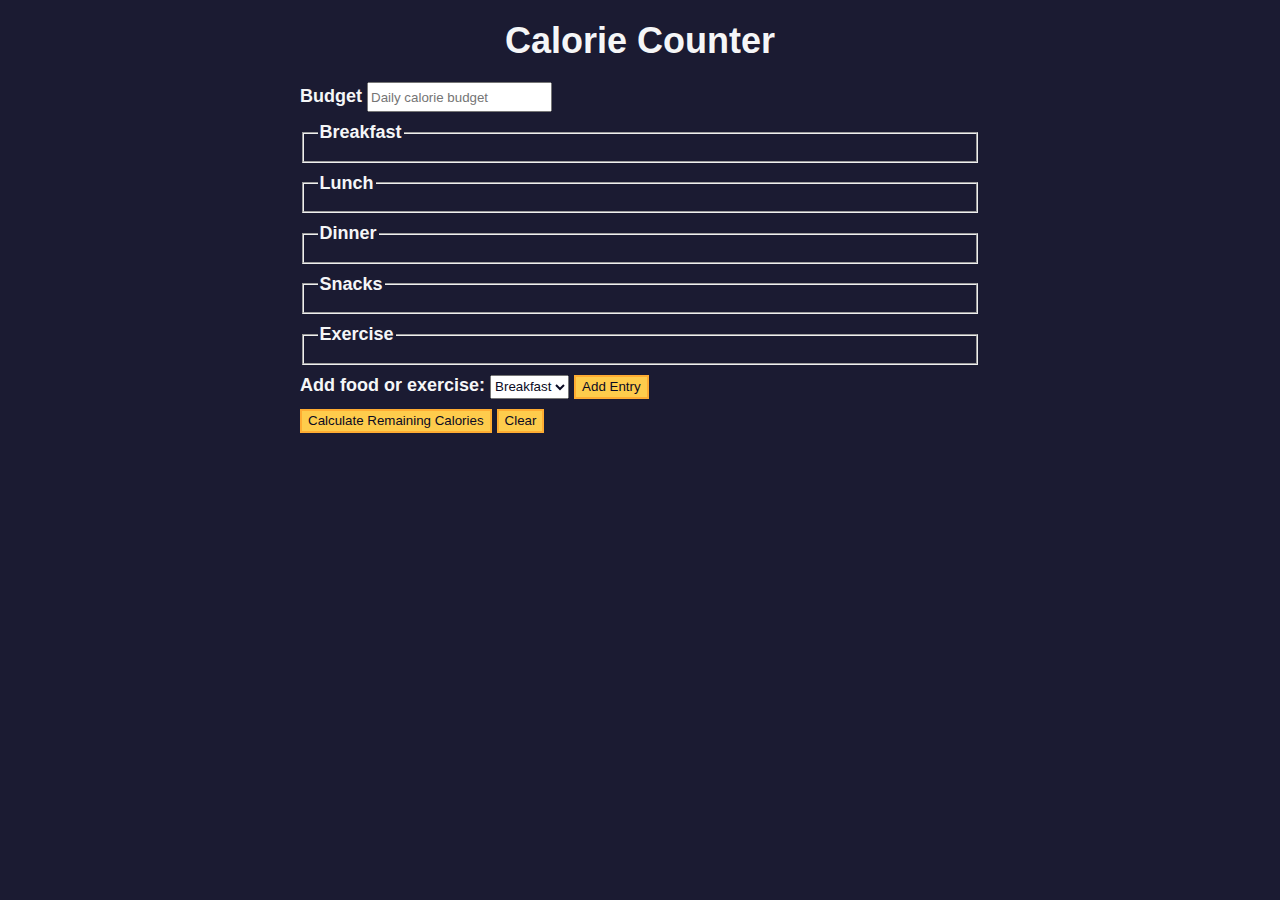
<file: calorieCounter/index.html>
<!DOCTYPE html>
<html lang="en">
<head>
    <meta charset="UTF-8">
    <meta name="viewport" content="width=device-width, initial-scale=1.0">
    <title>Calorie Counter</title>

    <link rel="stylesheet" href="styles.css">
</head>
<body>
    <main>
        <h1>Calorie Counter</h1>
        <div class="container">
            <form id="calorie-counter">
                <label for="budget">Budget</label>
                <input id="budget" type="number" min="0" placeholder="Daily calorie budget" required>

                <fieldset id="breakfast">
                    <legend>Breakfast</legend>
                    <div class="input-container"></div>
                </fieldset>

                <fieldset id="lunch">
                    <legend>Lunch</legend>
                    <div class="input-container"></div>
                </fieldset>

                <fieldset id="dinner">
                    <legend>Dinner</legend>
                    <div class="input-container"></div>
                </fieldset>

                <fieldset id="snacks">
                    <legend>Snacks</legend>
                    <div class="input-container"></div>
                </fieldset>

                <fieldset id="exercise">
                    <legend>Exercise</legend>
                    <div class="input-container"></div>
                </fieldset>

                <div class="controls">
                    <span>
                        <label for="entry-dropdown">Add food or exercise:</label>
                        <select id="entry-dropdown" name="options">
                            <option value="breakfast" selected>Breakfast</option>
                            <option value="lunch">Lunch</option>
                            <option value="dinner">Dinner</option>
                            <option value="snacks">Snacks</option>
                            <option value="exercise">Exercise</option>
                        </select>
                        <button type="button" id="add-entry">Add Entry</button>
                    </span>
                </div>

                <div>
                    <button type="submit">Calculate Remaining Calories</button>
                    <button type="button" id="clear">Clear</button>
                </div>
            </form>

            <div id="output" class="output hide"></div>
        </div>
    </main>
    <script src="./script.js"></script>
</body>
</html>
</file>
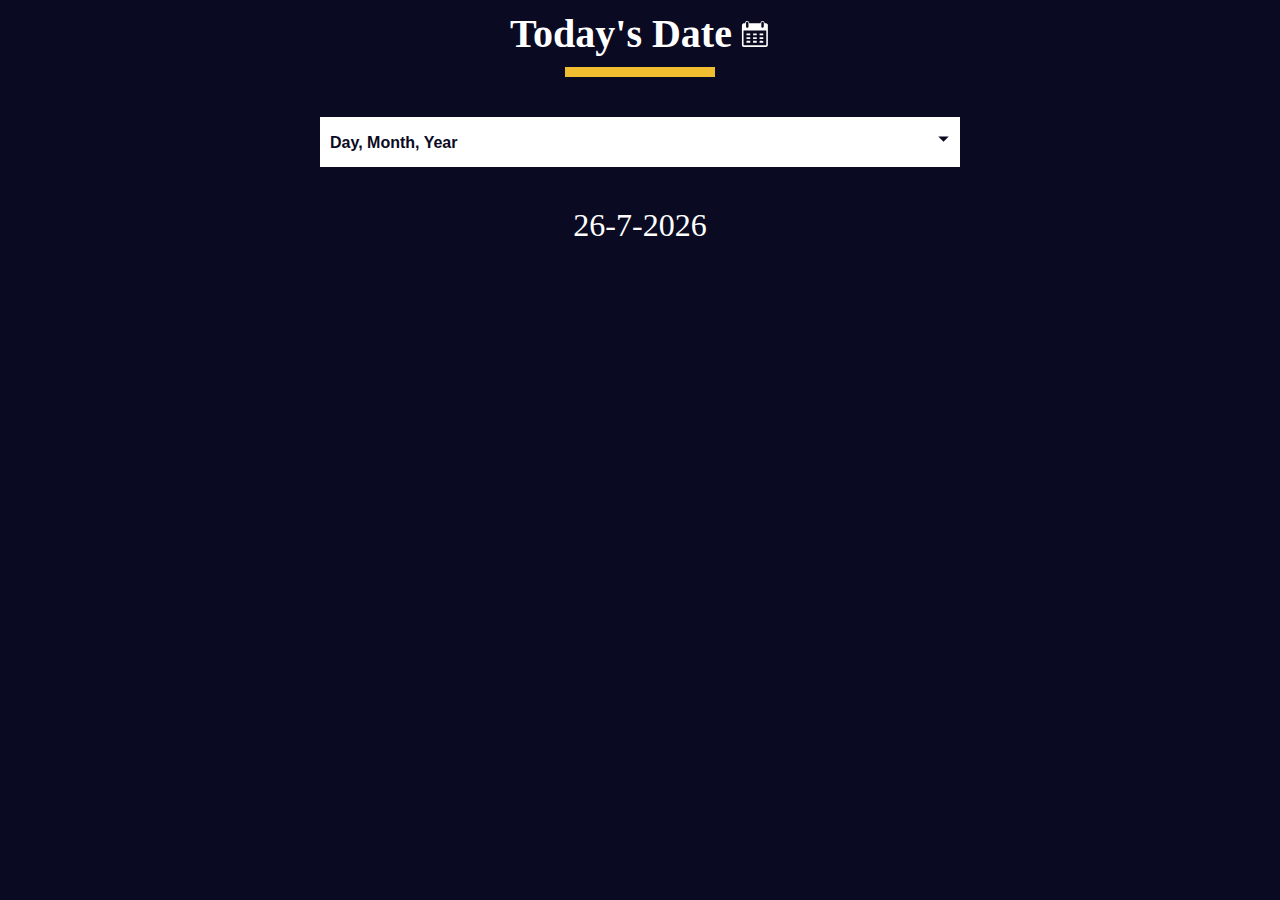
<file: dateFormatter/index.html>
<!DOCTYPE html>
<html lang="en">
  <head>
    <meta charset="UTF-8" />
    <meta http-equiv="X-UA-Compatible" content="IE=edge" />
    <meta name="viewport" content="width=device-width, initial-scale=1.0" />
    <title>Learn the Date Object by Building a Date Formatter</title>
    <link rel="stylesheet" href="./styles.css" />
  </head>
  <body>
    <main>
      <div class="title-container">
        <h1 class="title">Today's Date</h1>

        <svg
          class="date-svg"
          xmlns="http://www.w3.org/2000/svg"
          version="1.0"
          width="512.000000pt"
          height="512.000000pt"
          viewBox="0 0 512.000000 512.000000"
          preserveAspectRatio="xMidYMid meet"
        >
          <g
            transform="translate(0.000000,512.000000) scale(0.100000,-0.100000)"
            fill="#fff"
            stroke="none"
          >
            <path
              d="M1145 4777 c-71 -24 -120 -54 -164 -102 -59 -64 -83 -124 -89 -216 l-4 -77 -147 -3 c-142 -4 -149 -5 -213 -37 -81 -40 -149 -111 -177 -188 -21 -54 -21 -64 -21 -1789 0 -1725 0 -1735 21 -1789 28 -77 96 -148 177 -188 l67 -33 1950 0 1950 0 67 33 c74 36 133 96 170 170 l23 47 0 1760 0 1760 -23 47 c-37 74 -96 134 -169 170 -63 31 -71 32 -213 36 l-148 4 -4 77 c-8 133 -82 242 -200 297 -54 25 -75 29 -148 29 -94 -1 -151 -20 -220 -75 -75 -59 -130 -181 -130 -287 l0 -43 -954 0 -954 0 -7 74 c-12 137 -89 251 -201 303 -66 30 -179 39 -239 20z m209 -164 c23 -16 52 -49 66 -73 l25 -45 0 -365 0 -365 -28 -47 c-30 -52 -88 -92 -149 -103 -54 -10 -137 17 -175 57 -65 69 -64 60 -61 471 l3 373 27 41 c17 26 45 50 80 68 71 35 151 31 212 -12z m2594 11 c41 -20 59 -37 82 -78 l30 -51 0 -360 c0 -329 -2 -364 -19 -401 -36 -79 -137 -133 -222 -119 -57 10 -125 58 -151 107 -23 42 -23 50 -26 388 -3 377 -1 403 51 465 62 76 162 95 255 49z m537 -2717 l0 -1239 -24 -19 c-23 -19 -67 -19 -1916 -19 -1849 0 -1893 0 -1916 19 l-24 19 -3 1241 -2 1241 1942 -2 1943 -3 0 -1238z"
            />
            <path
              d="M1112 2493 l3 -158 318 -3 317 -2 0 160 0 160 -320 0 -321 0 3 -157z"
            />
            <path
              d="M2230 2490 l0 -160 315 0 315 0 0 160 0 160 -315 0 -315 0 0 -160z"
            />
            <path
              d="M3342 2493 l3 -158 310 0 310 0 3 158 3 157 -316 0 -316 0 3 -157z"
            />
            <path
              d="M1110 1855 l0 -155 320 0 320 0 0 155 0 155 -320 0 -320 0 0 -155z"
            />
            <path
              d="M2230 1855 l0 -155 315 0 315 0 0 155 0 155 -315 0 -315 0 0 -155z"
            />
            <path
              d="M3340 1855 l0 -155 315 0 315 0 0 155 0 155 -315 0 -315 0 0 -155z"
            />
            <path
              d="M1117 1383 c-4 -3 -7 -78 -7 -165 l0 -158 320 0 320 0 0 165 0 165 -313 0 c-173 0 -317 -3 -320 -7z"
            />
            <path
              d="M2230 1225 l0 -165 315 0 315 0 0 165 0 165 -315 0 -315 0 0 -165z"
            />
            <path
              d="M3347 1383 c-4 -3 -7 -78 -7 -165 l0 -158 315 0 315 0 -2 163 -3 162 -306 3 c-168 1 -308 -1 -312 -5z"
            />
          </g>
        </svg>
      </div>
      <div class="divider"></div>

      <div class="dropdown-container">
        <select name="date-options" id="date-options">
          <option value="dd-mm-yyyy">Day, Month, Year</option>
          <option value="yyyy-mm-dd">Year, Month, Day</option>
          <option value="mm-dd-yyyy-h-mm">
            Month, Day, Year, Hours, Minutes
          </option>
        </select>
        <div class="select-icon">
          <svg
            class="icon"
            xmlns="http://www.w3.org/2000/svg"
            width="25"
            height="35"
            viewBox="0 0 24 24"
          >
            <rect x="0" fill="none" width="24" height="24" />

            <g>
              <path d="M7 10l5 5 5-5" />
            </g>
          </svg>
        </div>
      </div>

      <p id="current-date"></p>
    </main>

    <script src="./script.js"></script>
  </body>
</html>
</file>
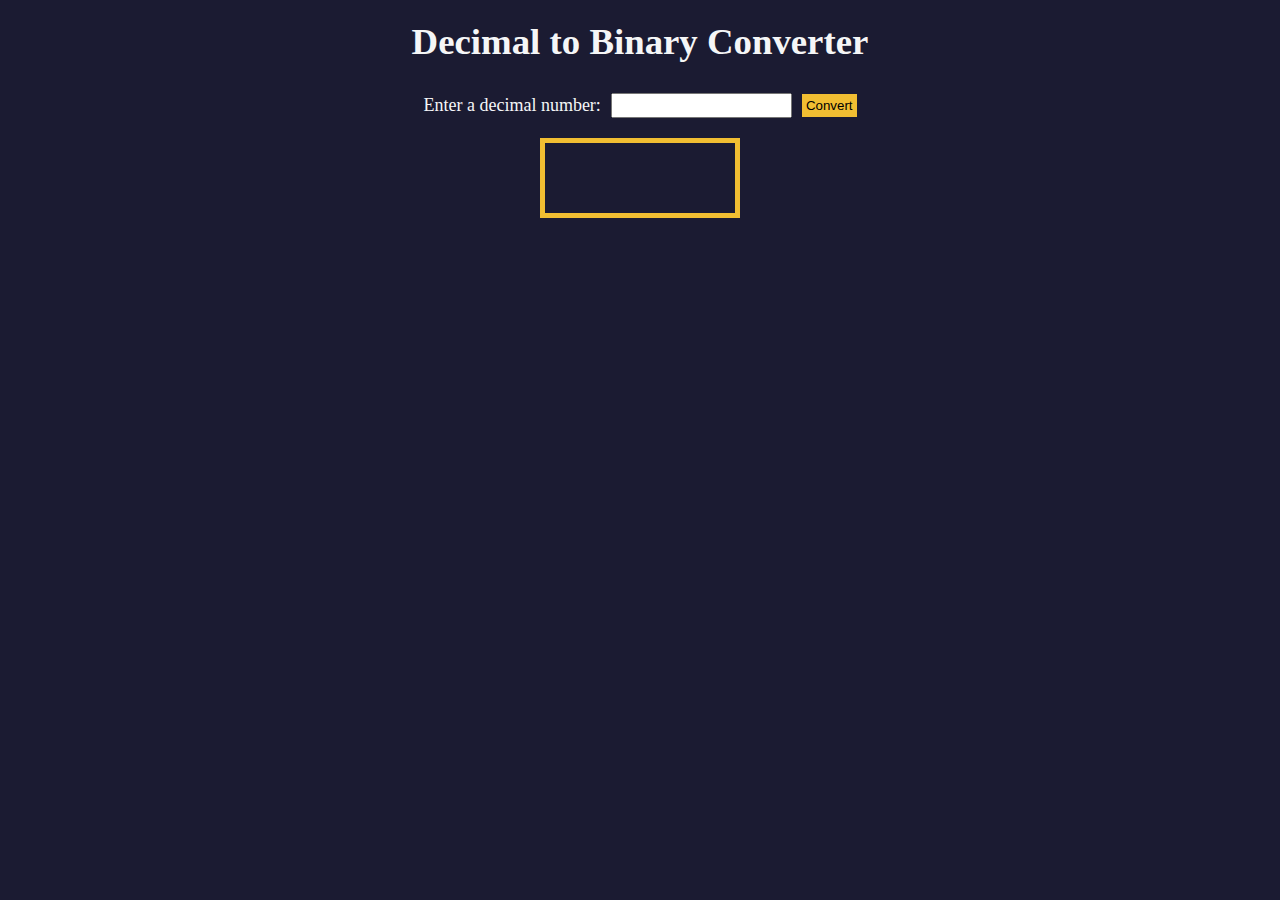
<file: decimalToBinaryConverter/index.html>
<!DOCTYPE html>
<html lang="en">
  <head>
    <meta charset="UTF-8" />
    <meta http-equiv="X-UA-Compatible" content="IE=edge" />
    <meta name="viewport" content="width=device-width, initial-scale=1.0" />
    <title>Decimal to Binary Converter</title>
    <link rel="stylesheet" href="styles.css" />
  </head>
  <body>
    <h1>Decimal to Binary Converter</h1>
    <div class="input-container">
      <label for="number-input">Enter a decimal number:</label>
      <input
        value=""
        type="number"
        name="decimal number input"
        id="number-input"
        class="number-input"
      />
      <button class="convert-btn" id="convert-btn">Convert</button>
    </div>
    <output id="result" for="number-input"></output>
    <div id="animation-container"></div>
    <script src="script.js"></script>
  </body>
</html>
</file>
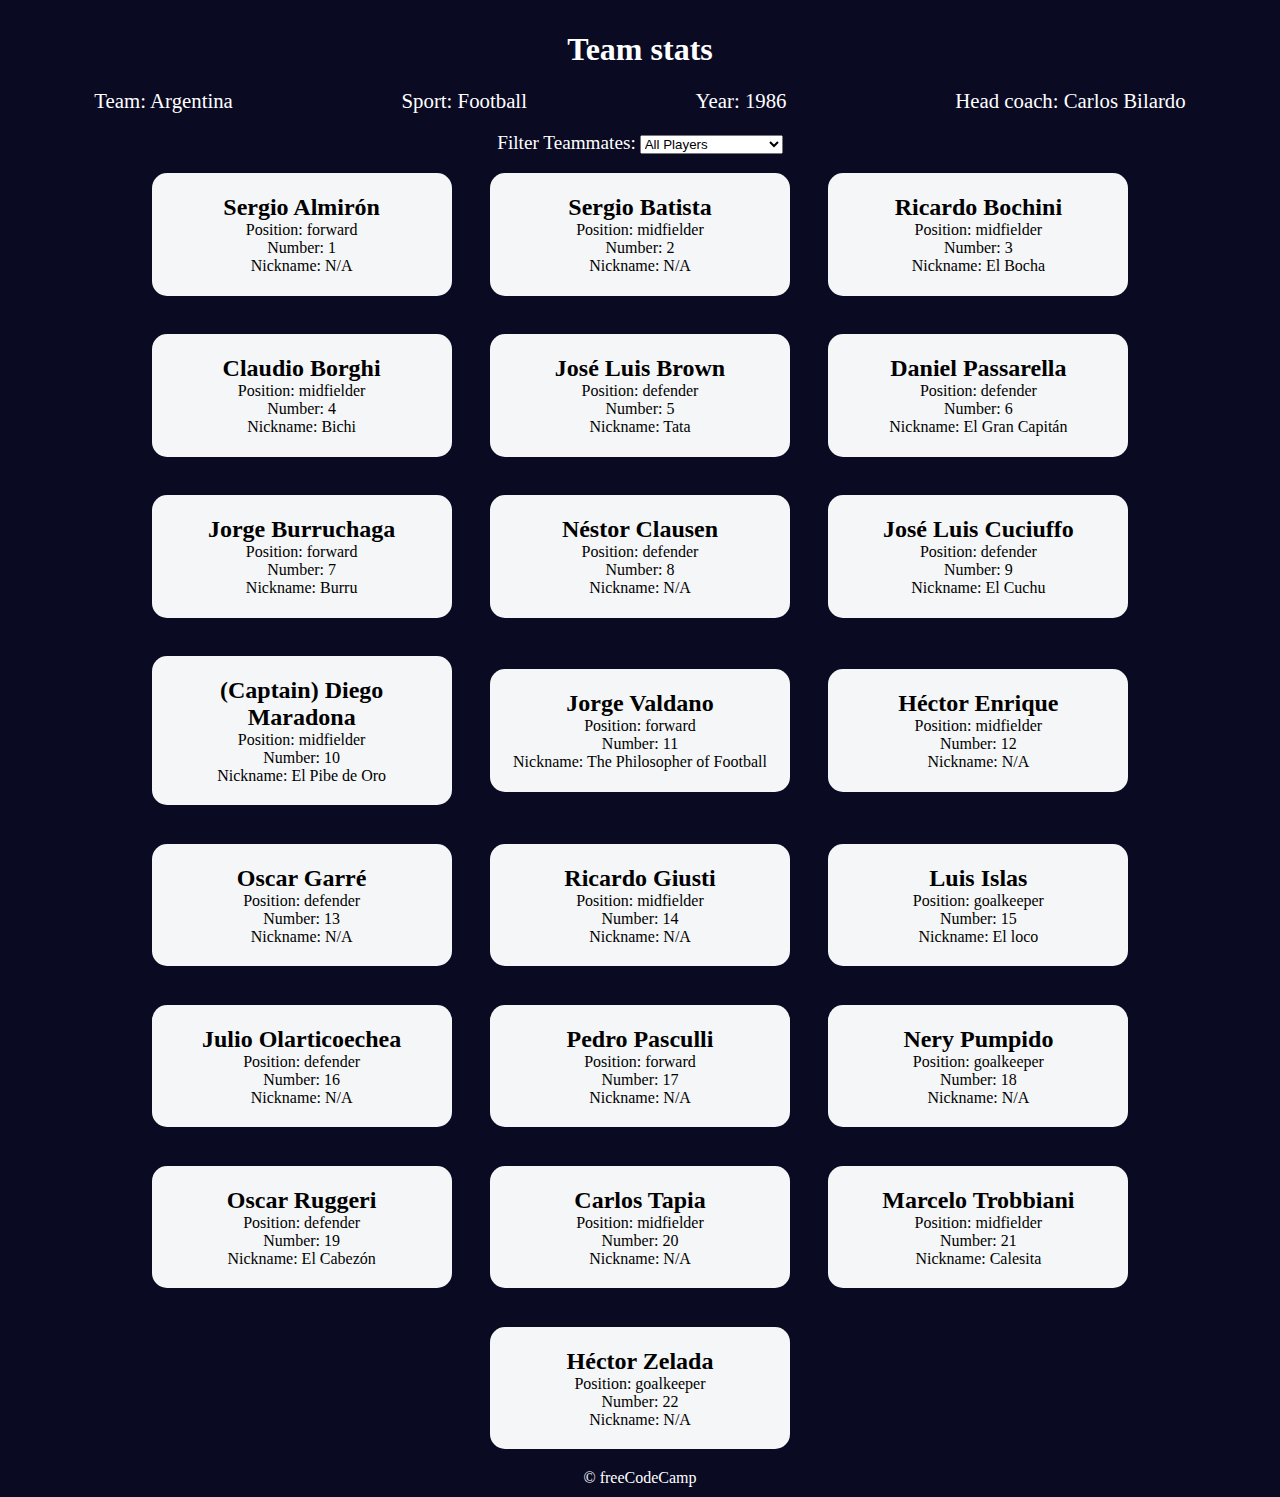
<file: footballTeamCards/index.html>
<!DOCTYPE html>
<html lang="en">
  <head>
    <meta charset="UTF-8" />
    <meta http-equiv="X-UA-Compatible" content="IE=edge" />
    <meta name="viewport" content="width=device-width, initial-scale=1.0" />
    <title>
      Learn Modern JavaScript methods by building football team cards
    </title>
    <link rel="stylesheet" href="styles.css" />
  </head>
  <body>
    <h1 class="title">Team stats</h1>
    <main>
      <div class="team-stats">
        <p>Team: <span id="team"></span></p>
        <p>Sport: <span id="sport"></span></p>
        <p>Year: <span id="year"></span></p>
        <p>Head coach: <span id="head-coach"></span></p>
      </div>
      <label class="options-label" for="players">Filter Teammates:</label>
      <select name="players" id="players">
        <option value="all">All Players</option>
        <option value="nickname">Nicknames</option>
        <option value="forward">Position Forward</option>
        <option value="midfielder">Position Midfielder</option>
        <option value="defender">Position Defender</option>
        <option value="goalkeeper">Position Goalkeeper</option>
      </select>
      <div class="cards" id="player-cards">
        <div class="player-card">
          <h2>Sergio Almirón</h2>
          <p>Position: forward</p>
          <p>Number: 1</p>
          <p>Nickname: N/A</p>
        </div>
        <div class="player-card">
          <h2>Sergio Batista</h2>
          <p>Position: midfielder</p>
          <p>Number: 2</p>
          <p>Nickname: N/A</p>
        </div>
        <div class="player-card">
          <h2>Ricardo Bochini</h2>
          <p>Position: midfielder</p>
          <p>Number: 3</p>
          <p>Nickname: El Bocha</p>
        </div>
        <div class="player-card">
          <h2>Claudio Borghi</h2>
          <p>Position: midfielder</p>
          <p>Number: 4</p>
          <p>Nickname: Bichi</p>
        </div>
        <div class="player-card">
          <h2>José Luis Brown</h2>
          <p>Position: defender</p>
          <p>Number: 5</p>
          <p>Nickname: Tata</p>
        </div>
        <div class="player-card">
          <h2>Daniel Passarella</h2>
          <p>Position: defender</p>
          <p>Number: 6</p>
          <p>Nickname: El Gran Capitán</p>
        </div>
        <div class="player-card">
          <h2>Jorge Burruchaga</h2>
          <p>Position: forward</p>
          <p>Number: 7</p>
          <p>Nickname: Burru</p>
        </div>
        <div class="player-card">
          <h2>Néstor Clausen</h2>
          <p>Position: defender</p>
          <p>Number: 8</p>
          <p>Nickname: N/A</p>
        </div>
        <div class="player-card">
          <h2>José Luis Cuciuffo</h2>
          <p>Position: defender</p>
          <p>Number: 9</p>
          <p>Nickname: El Cuchu</p>
        </div>
        <div class="player-card">
          <h2>(Captain) Diego Maradona</h2>
          <p>Position: midfielder</p>
          <p>Number: 10</p>
          <p>Nickname: El Pibe de Oro</p>
        </div>
        <div class="player-card">
          <h2>Jorge Valdano</h2>
          <p>Position: forward</p>
          <p>Number: 11</p>
          <p>Nickname: The Philosopher of Football</p>
        </div>
        <div class="player-card">
          <h2>Héctor Enrique</h2>
          <p>Position: midfielder</p>
          <p>Number: 12</p>
          <p>Nickname: N/A</p>
        </div>
        <div class="player-card">
          <h2>Oscar Garré</h2>
          <p>Position: defender</p>
          <p>Number: 13</p>
          <p>Nickname: N/A</p>
        </div>
        <div class="player-card">
          <h2>Ricardo Giusti</h2>
          <p>Position: midfielder</p>
          <p>Number: 14</p>
          <p>Nickname: N/A</p>
        </div>
        <div class="player-card">
          <h2>Luis Islas</h2>
          <p>Position: goalkeeper</p>
          <p>Number: 15</p>
          <p>Nickname: El loco</p>
        </div>
        <div class="player-card">
          <h2>Julio Olarticoechea</h2>
          <p>Position: defender</p>
          <p>Number: 16</p>
          <p>Nickname: N/A</p>
        </div>
        <div class="player-card">
          <h2>Pedro Pasculli</h2>
          <p>Position: forward</p>
          <p>Number: 17</p>
          <p>Nickname: N/A</p>
        </div>
        <div class="player-card">
          <h2>Nery Pumpido</h2>
          <p>Position: goalkeeper</p>
          <p>Number: 18</p>
          <p>Nickname: N/A</p>
        </div>
        <div class="player-card">
          <h2>Oscar Ruggeri</h2>
          <p>Position: defender</p>
          <p>Number: 19</p>
          <p>Nickname: El Cabezón</p>
        </div>
        <div class="player-card">
          <h2>Carlos Tapia</h2>
          <p>Position: midfielder</p>
          <p>Number: 20</p>
          <p>Nickname: N/A</p>
        </div>
        <div class="player-card">
          <h2>Marcelo Trobbiani</h2>
          <p>Position: midfielder</p>
          <p>Number: 21</p>
          <p>Nickname: Calesita</p>
        </div>
        <div class="player-card">
          <h2>Héctor Zelada</h2>
          <p>Position: goalkeeper</p>
          <p>Number: 22</p>
          <p>Nickname: N/A</p>
        </div>
      </div>
    </main>
    <footer>&copy; freeCodeCamp</footer>
    <script src="./script.js"></script>
  </body>
</html>
</file>
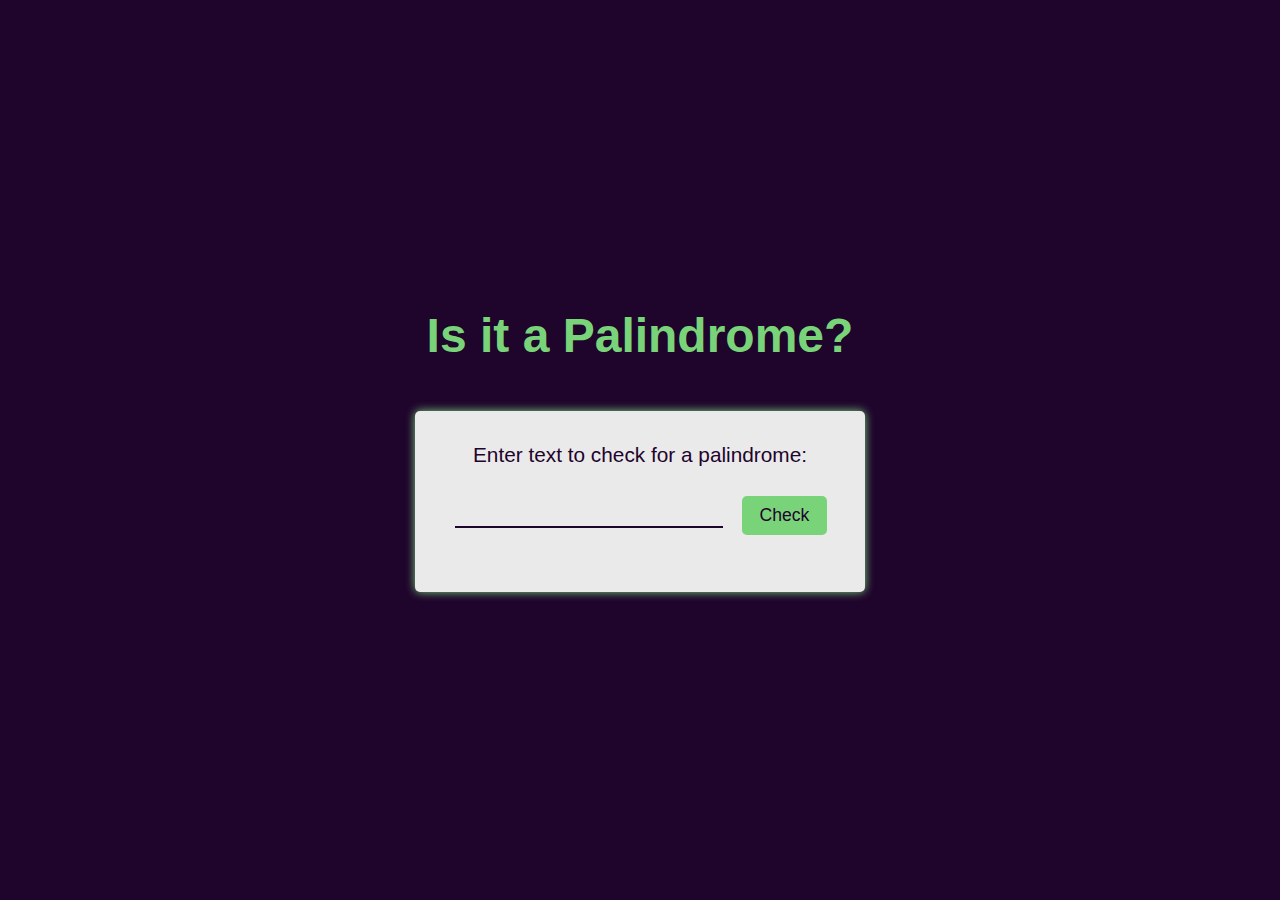
<file: palindromeChecker/index.html>
<!DOCTYPE html>
<html lang="en">
<head>
    <meta charset="UTF-8">
    <meta name="viewport" content="width=device-width, initial-scale=1.0">
    <title>Palindrome Checker</title>

    <link rel="stylesheet" href="styles.css">
    <script src="script.js"></script>
</head>
<body>
    <main class="container">
        <h1 class="title">Is it a Palindrome?</h1>

        <div class="palindrome-div">
            <label for="text-input">Enter text to check for a palindrome:</label>
            <input type="text" id="text-input" class="palindrome-input"/>
            <button id="check-btn" class="palindrome-btn">Check</button>

            <div id="result"></div>
        </div>
    </main>
</body>
</html>
</file>
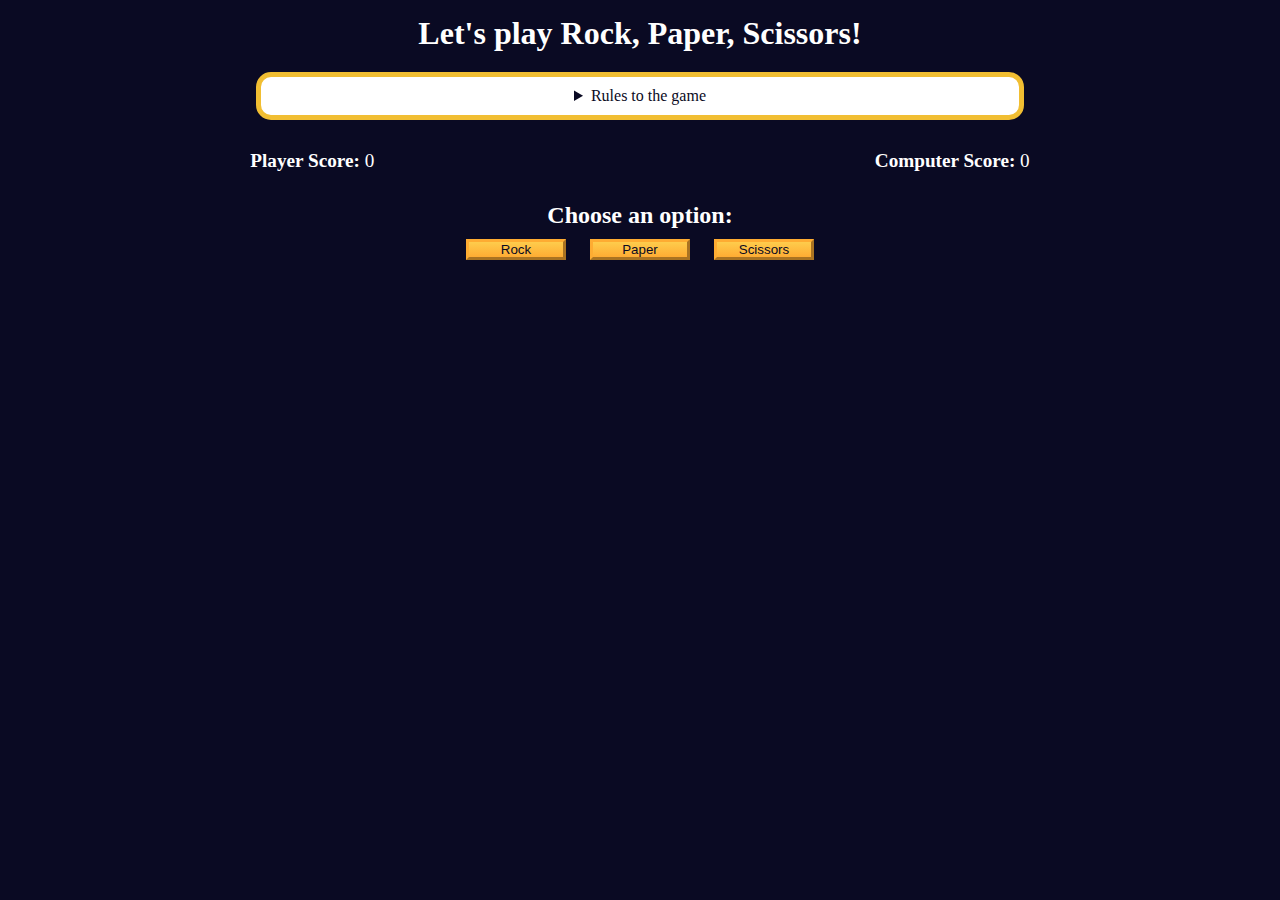
<file: rockPaperScissorsGame/index.html>
<!DOCTYPE html>
<html lang="en">
  <head>
    <meta charset="UTF-8" />
    <meta name="viewport" content="width=device-width, initial-scale=1.0" />
    <title>Rock, Paper, Scissors game</title>
    <link rel="stylesheet" href="./styles.css" />
  </head>
  <body>
    <h1>Let's play Rock, Paper, Scissors!</h1>
    <main>
      <details class="rules-container">
        <summary>Rules to the game</summary>

        <p>You will be playing against the computer.</p>
        <p>You can choose between Rock, Paper, and Scissors.</p>
        <p>The first one to three points wins.</p>

        <p>Here are the rules to getting a point in the game:</p>
        <ul>
          <li>Rock beats Scissors</li>
          <li>Scissors beats Paper</li>
          <li>Paper beats Rock</li>
        </ul>
        <p>
          If the player and computer choose the same option (Ex. Paper and
          Paper), then no one gets the point.
        </p>
      </details>

      <div class="score-container">
        <strong
          >Player Score: <span class="score" id="player-score">0</span></strong
        >
        <strong
          >Computer Score:
          <span class="score" id="computer-score">0</span></strong
        >
      </div>

      <section class="options-container">
        <h2>Choose an option:</h2>
        <div class="btn-container">
          <button id="rock-btn" class="btn">Rock</button>
          <button id="paper-btn" class="btn">Paper</button>
          <button id="scissors-btn" class="btn">Scissors</button>
        </div>
      </section>

      <div class="results-container">
        <p id="results-msg"></p>
        <p id="winner-msg"></p>
        <button class="btn" id="reset-game-btn">Play again?</button>
      </div>
    </main>
    <script src="./script.js"></script>
  </body>
</html>
</file>
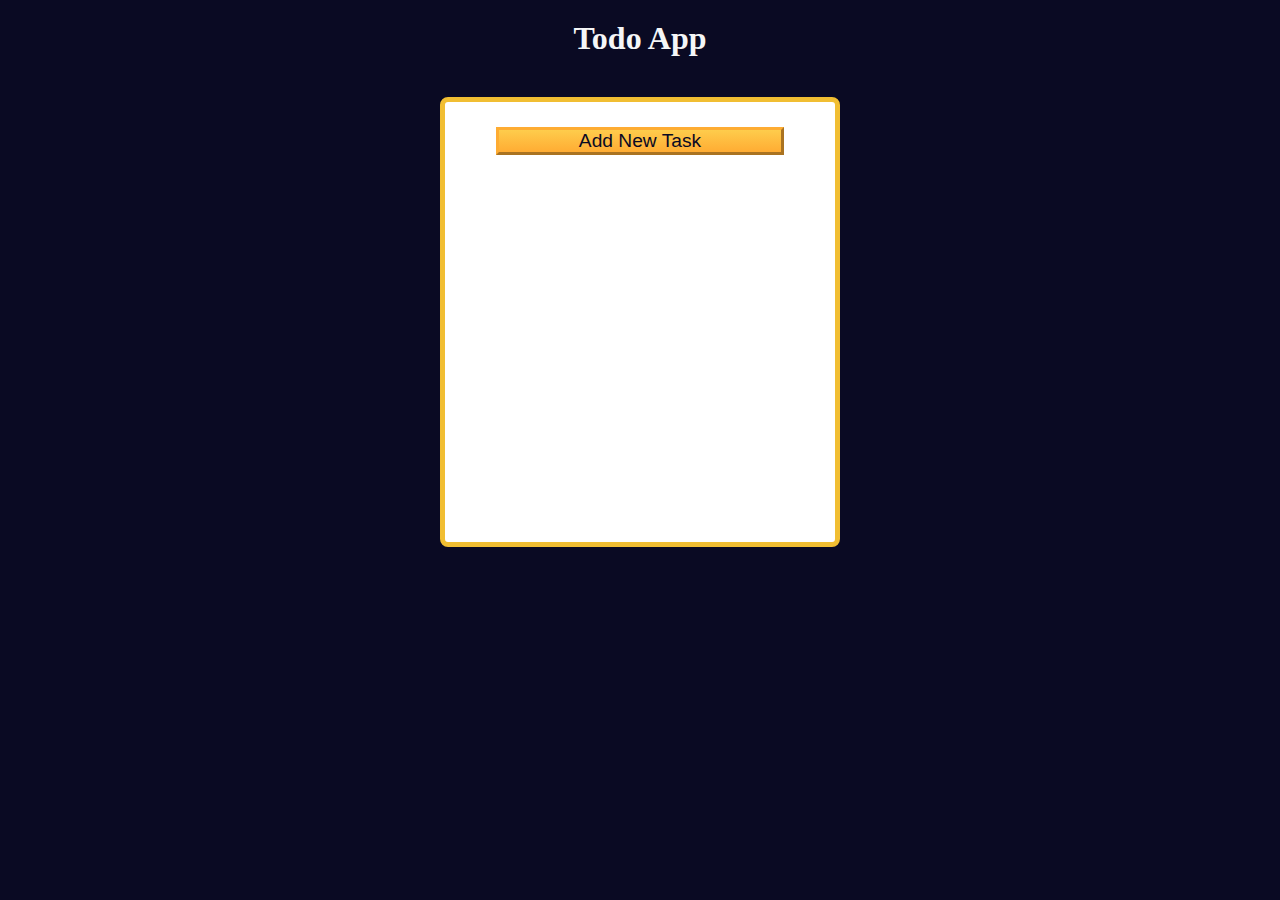
<file: todoApp/index.html>
<!DOCTYPE html>
<html lang="en">

<head>
  <meta charset="UTF-8" />
  <meta http-equiv="X-UA-Compatible" content="IE=edge" />
  <meta name="viewport" content="width=device-width, initial-scale=1.0" />
  <title>Learn localStorage by Building a Todo App</title>
  <link rel="stylesheet" href="styles.css" />
</head>

<body>
  <main>
    <h1>Todo App</h1>
    <div class="todo-app">
      <button id="open-task-form-btn" class="btn large-btn">
        Add New Task
      </button>
      <form class="task-form hidden" id="task-form">
        <div class="task-form-header">
          <button id="close-task-form-btn" class="close-task-form-btn" type="button" aria-label="close">
            <svg class="close-icon" xmlns="http://www.w3.org/2000/svg" viewBox="0 0 48 48" width="48px" height="48px"><path fill="#F44336" d="M21.5 4.5H26.501V43.5H21.5z" transform="rotate(45.001 24 24)" /><path fill="#F44336" d="M21.5 4.5H26.5V43.501H21.5z" transform="rotate(135.008 24 24)" /></svg>
          </button>
        </div>
        <div class="task-form-body">
          <label class="task-form-label" for="title-input">Title</label>
          <input required type="text" class="form-control" id="title-input" value="" />
          <label class="task-form-label" for="date-input">Date</label>
          <input type="date" class="form-control" id="date-input" value="" />
          <label class="task-form-label" for="description-input">Description</label>
          <textarea class="form-control" id="description-input" cols="30" rows="5"></textarea>
        </div>
        <div class="task-form-footer">
          <button id="add-or-update-task-btn" class="btn large-btn" type="submit">
            Add Task
          </button>
        </div>
      </form>
      <dialog id="confirm-close-dialog">
        <form method="dialog">
          <p class="discard-message-text">Discard unsaved changes?</p>
          <div class="confirm-close-dialog-btn-container">
            <button id="cancel-btn" class="btn">
              Cancel
            </button>
            <button id="discard-btn" class="btn">
              Discard
            </button>
          </div>
        </form>
      </dialog>
      <div id="tasks-container"></div>
    </div>
  </main>
  <script src="script.js"></script>
</body>

</html>
</file>
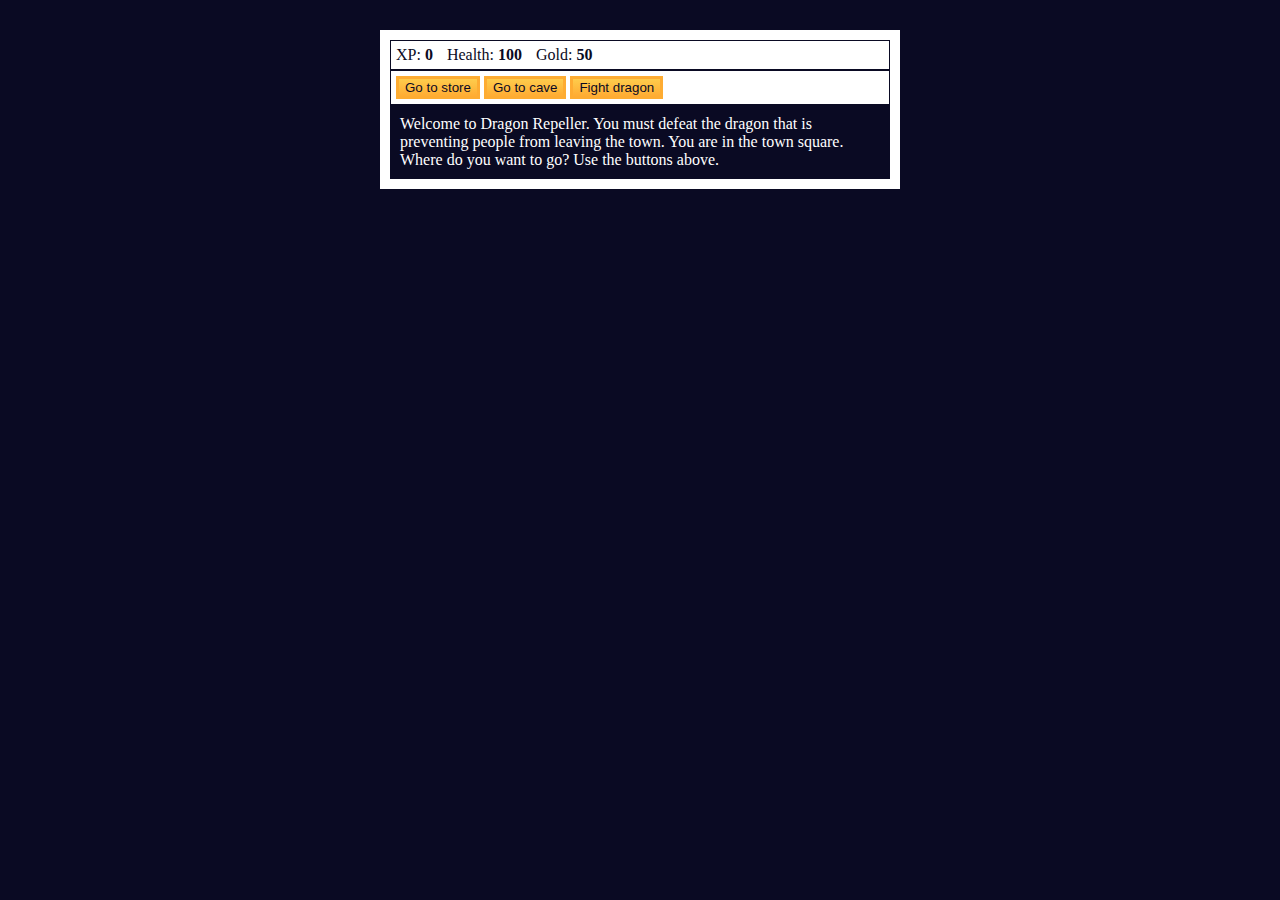
<file: rolePlayingGame/index.html.html>
<!DOCTYPE html>
<html lang="en">
<head>
    <meta charset="UTF-8">
    <meta name="viewport" content="width=device-width, initial-scale=1.0">
    <title>RPG - Dragon Repeller</title>

    <link rel="stylesheet" href="style.css">
    
</head>
<body>
    <div id="game">
        <div id="stats">
            <span class="stat">XP: <strong><span id="xpText">0</span></strong></span>
            <span class="stat">Health: <strong><span id="healthText">100</span></strong></span>
            <span class="stat">Gold: <strong><span id="goldText">50</span></strong></span>
        </div>
        <div id="controls">
            <button id="button1">Go to store</button>
            <button id="button2">Go to cave</button>
            <button id="button3">Fight dragon</button>
        </div>
        <div id="monsterStats">
            <span class="stat">Monster Name: <strong><span id="monsterName"></span></strong></span>
            <span class="stat">Health: <strong><span id="monsterHealth"></span></strong></span>
        </div>
        <div id="text">Welcome to Dragon Repeller. You must defeat the dragon that is preventing people from leaving the town. You are in the town square. Where do you want to go? Use the buttons above.</div>
    </div>

    <script src="./script.js"></script>
</body>
</html>
</file>
<file: calorieCounter/styles.css>
:root {
    --light-grey: #f5f6f7;
    --dark-blue: #0a0a23;
    --fcc-blue: #1b1b32;
    --light-yellow: #fecc4c;
    --dark-yellow: #feac32;
    --light-pink: #ffadad;
    --dark-red: #850000;
    --light-green: #acd157;
  }
  
  body {
    font-family: "Lato", Helvetica, Arial, sans-serif;
    font-size: 18px;
    background-color: var(--fcc-blue);
    color: var(--light-grey);
  }
  
  h1 {
    text-align: center;
  }
  
  .container {
    width: 90%;
    max-width: 680px;
  }
  
  h1,
  .container,
  .output {
    margin: 20px auto;
  }
  
  label,
  legend {
    font-weight: bold;
  }
  
  .input-container {
    display: flex;
    flex-direction: column;
  }
  
  button {
    cursor: pointer;
    text-decoration: none;
    background-color: var(--light-yellow);
    border: 2px solid var(--dark-yellow);
  }
  
  button,
  input,
  select {
    min-height: 24px;
    color: var(--dark-blue);
  }
  
  fieldset,
  label,
  button,
  input,
  select {
    margin-bottom: 10px;
  }
  
  .output {
    border: 2px solid var(--light-grey);
    padding: 10px;
    text-align: center;
  }
  
  .hide {
    display: none;
  }
  
  .output span {
    font-weight: bold;
    font-size: 1.2em;
  }
  
  .surplus {
    color: var(--light-pink);
  }
  
  .deficit {
    color: var(--light-green);
  }
</file>
<file: dateFormatter/styles.css>
*,
*::before,
*::after {
  margin: 0;
  padding: 0;
  box-sizing: border-box;
}

:root {
  --dark-grey: #0a0a23;
  --white: #ffffff;
  --yellow: #f1be32;
}

body {
  color: var(--white);
  background-color: var(--dark-grey);
}

.title-container {
  margin: 10px 0;
  display: flex;
  align-items: center;
  justify-content: center;
  gap: 8px;
}

.title {
  font-size: 2.5rem;
}

.date-svg {
  width: 30px;
  height: 30px;
}

.divider {
  margin: auto;
  width: 150px;
  height: 10px;
  background-color: var(--yellow);
}

.dropdown-container {
  width: 50%;
  margin: 40px auto;
  position: relative;
}

select {
  display: block;
  margin: 20px auto 0;
  width: 100%;
  height: 50px;
  font-size: 100%;
  font-weight: bold;
  cursor: pointer;
  background-color: var(--white);
  border: none;
  color: var(--dark-grey);
  appearance: none;
  padding: 10px;
  padding-right: 38px;
  -webkit-appearance: none;
  -moz-appearance: none;
  transition: color 0.3s ease, background-color 0.3s ease,
    border-bottom-color 0.3s ease;
}

.select-icon {
  position: absolute;
  top: 4px;
  right: 4px;
  width: 30px;
  height: 36px;
  pointer-events: none;
  padding-left: 5px;
  transition: background-color 0.3s ease, border-color 0.3s ease;
}

.select-icon svg.icon {
  transition: fill 0.3s ease;
  fill: var(--dark-grey);
}

#current-date {
  font-size: 2rem;
  text-align: center;
}

@media (max-width: 375px) {
  .title {
    font-size: 2rem;
  }

  .dropdown-container {
    width: 80%;
  }

  .date-svg {
    display: none;
  }
}
</file>
<file: decimalToBinaryConverter/styles.css>
*,
*::before,
*::after {
  box-sizing: border-box;
  margin: 0;
  padding: 0;
}

:root {
  --light-grey: #f5f6f7;
  --dark-blue: #1b1b32;
  --orange: #f1be32;
}

body {
  background-color: var(--dark-blue);
  font-family: "Times New Roman", Times, serif;
  font-size: 18px;
  color: var(--light-grey);
  padding: 0 15px;
  display: flex;
  flex-direction: column;
  align-items: center;
}

h1 {
  text-align: center;
  font-size: 2.3rem;
  margin: 20px 0;
}

.input-container {
  margin: 10px 0;
  display: flex;
  flex-direction: column;
  gap: 10px;
  justify-content: center;
  align-items: center;
}

.convert-btn {
  background-color: var(--orange);
  cursor: pointer;
  border: none;
  padding: 4px;
}

.number-input {
  height: 25px;
}

#result {
  margin: 10px 0;
  min-width: 200px;
  width: fit-content;
  min-height: 80px;
  word-break: break-word;
  padding: 15px;
  border: 5px solid var(--orange);
  font-size: 2rem;
  text-align: center;
}

#animation-container {
  margin: auto;
  max-width: 300px;
}

.animation-frame {
  margin: 250px auto 0;
  padding: 15px 10px;
  border: 5px solid var(--orange);
  font-size: 1.2rem;
  text-align: center;
}

@media screen and (min-width: 500px) {
  .input-container {
    flex-direction: row;
  }

  #result {
    max-width: 460px;
  }
}
</file>
<file: footballTeamCards/styles.css>
*,
*::before,
*::after {
  box-sizing: border-box;
  margin: 0;
  padding: 0;
}

:root {
  --dark-grey: #0a0a23;
  --light-grey: #f5f6f7;
  --white: #ffffff;
  --black: #000;
}

body {
  background-color: var(--dark-grey);
  text-align: center;
  padding: 10px;
}

.title,
.options-label,
.team-stats,
footer {
  color: var(--white);
}

.title {
  margin: 1.3rem 0;
}

.team-stats {
  display: flex;
  justify-content: space-around;
  flex-wrap: wrap;
  font-size: 1.3rem;
  margin: 1.2rem 0;
}

.options-label {
  font-size: 1.2rem;
}

.cards {
  display: flex;
  flex-wrap: wrap;
  justify-content: center;
  align-items: center;
}

.player-card {
  background-color: var(--light-grey);
  padding: 1.3rem;
  margin: 1.2rem;
  width: 300px;
  border-radius: 15px;
}

@media (max-width: 768px) {
  .team-stats {
    flex-direction: column;
  }
}
</file>
<file: palindromeChecker/styles.css>
* {
    margin: 0;
    padding: 0;
    box-sizing: border-box;
}

.container {
    display: flex;
    flex-direction: column;
    justify-content: center;
    align-items: center;
    height: 100vh;
    width: 100%;
    background-color: rgb(31, 4, 44);
    font-family: 'Segoe UI', Tahoma, Geneva, Verdana, sans-serif;
    color: rgb(234, 234, 234);
}

.title {
    color: rgb(121, 211, 121);
    font-size: 3em;
    margin-bottom: 1em;
}

.palindrome-div {
    border-radius: 5px;
    display: flex;
    flex-wrap: wrap;
    justify-content: center;
    align-items: center;
    width: min(100vw, 450px);
    background-color: rgb(234, 234, 234);
    box-shadow: 0 0 10px rgba(121, 211, 121, 0.989);
}

label {
    width: 100%;
    margin: 1em;
    margin-top: 1.5em;
    color: rgb(31, 4, 44);
    text-align: center;
    font-size: 1.3em;
}

.palindrome-input {
    font-size: 1.3em;
    text-align: center;
    background-color: rgb(234, 234, 234);
    border: none;
    border-bottom: 2px solid rgb(31, 4, 44);
    margin: 0 0.5em;
}

.palindrome-input:focus {
    border-bottom: 3px solid rgb(31, 4, 44);
}

.palindrome-btn {
    font-size: 1.1em;
    background-color: rgb(121, 211, 121);
    color: rgb(31, 4, 44);
    border: none;
    border-radius: 5px;
    padding: 0.5em 1em;
    margin: 0.5em;
    cursor: pointer;
}

#result {
    color: rgb(31, 4, 44);
    width: 100%;
    margin: 1em;
    text-align: center;
    font-size: 1.5em;
}
</file>
<file: rockPaperScissorsGame/styles.css>
*,
*::before,
*::after {
  margin: 0;
  padding: 0;
  box-sizing: border-box;
}

:root {
  --very-dark-blue: #0a0a23;
  --white: #ffffff;
  --yellow: #f1be32;
  --golden-yellow: #feac32;
}

body {
  background-color: var(--very-dark-blue);
  text-align: center;
  color: var(--white);
}

h1 {
  margin: 15px 0 20px;
}

.btn {
  cursor: pointer;
  width: 100px;
  margin: 10px;
  color: var(--very-dark-blue);
  background-color: var(--golden-yellow);
  background-image: linear-gradient(#fecc4c, #ffac33);
  border-color: var(--golden-yellow);
  border-width: 3px;
}

.btn:hover {
  background-image: linear-gradient(#ffcc4c, #f89808);
}

.rules-container {
  padding: 10px 0;
  margin: auto;
  border-radius: 15px;
  border: 5px solid var(--yellow);
  background-color: var(--white);
  color: var(--very-dark-blue);
}

.rules-container ul {
  list-style-type: none;
}

.rules-container p {
  margin: 10px 0;
}

@media (min-width: 760px) {
  .rules-container {
    width: 60%;
  }
}

.score-container {
  display: flex;
  justify-content: space-around;
  margin: 30px 0;
  font-size: 1.2rem;
}

.score {
  font-weight: 500;
}

.results-container {
  font-size: 1.3rem;
  margin: 15px 0;
}

#winner-msg {
  margin-top: 25px;
}

#reset-game-btn {
  display: none;
  margin: 20px auto;
}
</file>
<file: todoApp/styles.css>
:root {
    --white: #fff;
    --light-grey: #f5f6f7;
    --dark-grey: #0a0a23;
    --yellow: #f1be32;
    --golden-yellow: #feac32;
  }
  
  *,
  *::before,
  *::after {
    margin: 0;
    padding: 0;
    box-sizing: border-box;
  }
  
  body {
    background-color: var(--dark-grey);
  }
  
  main {
    display: flex;
    flex-direction: column;
    justify-content: center;
    align-items: center;
  }
  
  h1 {
    color: var(--light-grey);
    margin: 20px 0 40px 0;
  }
  
  .todo-app {
    background-color: var(--white);
    width: 300px;
    height: 350px;
    border: 5px solid var(--yellow);
    border-radius: 8px;
    padding: 15px;
    position: relative;
    display: flex;
    flex-direction: column;
    gap: 10px;
  }
  
  .btn {
    cursor: pointer;
    width: 100px;
    margin: 10px;
    color: var(--dark-grey);
    background-color: var(--golden-yellow);
    background-image: linear-gradient(#fecc4c, #ffac33);
    border-color: var(--golden-yellow);
    border-width: 3px;
  }
  
  .btn:hover {
    background-image: linear-gradient(#ffcc4c, #f89808);
  }
  
  .large-btn {
    width: 80%;
    font-size: 1.2rem;
    align-self: center;
    justify-self: center;
  }
  
  .close-task-form-btn {
    background: none;
    border: none;
    cursor: pointer;
  }
  
  .close-icon {
    width: 20px;
    height: 20px;
  }
  
  .task-form {
    display: flex;
    position: absolute;
    top: 50%;
    left: 50%;
    transform: translate(-50%, -50%);
    background-color: var(--white);
    border-radius: 5px;
    padding: 15px;
    width: 300px;
    height: 350px;
    flex-direction: column;
    justify-content: space-between;
    overflow: auto;
  }
  
  .task-form-header {
    display: flex;
    justify-content: flex-end;
  }
  
  .task-form-body {
    display: flex;
    flex-direction: column;
    justify-content: space-around;
  }
  
  .task-form-footer {
    display: flex;
    justify-content: center;
  }
  
  .task-form-label,
  #title-input,
  #date-input,
  #description-input {
    display: block;
  }
  
  .task-form-label {
    margin-bottom: 5px;
    font-size: 1.3rem;
    font-weight: bold;
  }
  
  #title-input,
  #date-input,
  #description-input {
    width: 100%;
    margin-bottom: 10px;
    padding: 2px;
  }
  
  #confirm-close-dialog {
    padding: 10px;
    margin: 10px auto;
    border-radius: 15px;
  }
  
  .confirm-close-dialog-btn-container {
    display: flex;
    justify-content: center;
    margin-top: 10px;
  }
  
  .discard-message-text {
    font-weight: bold;
    font-size: 1.5rem;
  }
  
  #tasks-container {
    height: 100%;
    overflow-y: auto;
  }
  
  .task {
    margin: 5px 0;
  }
  
  .hidden {
    display: none;
  }
  
  @media (min-width: 576px) {
    .todo-app,
    .task-form {
      width: 400px;
      height: 450px;
    }
  
    .task-form-label {
      font-size: 1.5rem;
    }
  
    #title-input,
    #date-input {
      height: 2rem;
    }
  
    #title-input,
    #date-input,
    #description-input {
      padding: 5px;
      margin-bottom: 20px;
    }
  }
</file>
<file: rolePlayingGame/style.css>
body {
    background-color: #0a0a23;
}

#text {
    background-color: #0a0a23;
    color: #ffffff;
    padding: 10px;
}

#game {
    max-width: 500px;
    max-height: 400px;
    background-color: #ffffff;
    color: #ffffff;
    margin: 30px auto 0 auto;
    padding: 10px;
}

#controls, #stats {
    border: 1px solid #0a0a23;
    color: #0a0a23;
    padding: 5px;
}

#monsterStats {
    display: none;
    border: 1px solid #0a0a23;
    padding: 5px;
    color: #ffffff;
    background-color: #c70d0d;
}

.stat {
    padding-right: 10px;
}

button {
    cursor: pointer;
    color: #0a0a23;
    background-color: #feac32;
    background-image: linear-gradient(#fecc4c, #ffac33);
    border: 3px solid #feac32;
}
</file>
